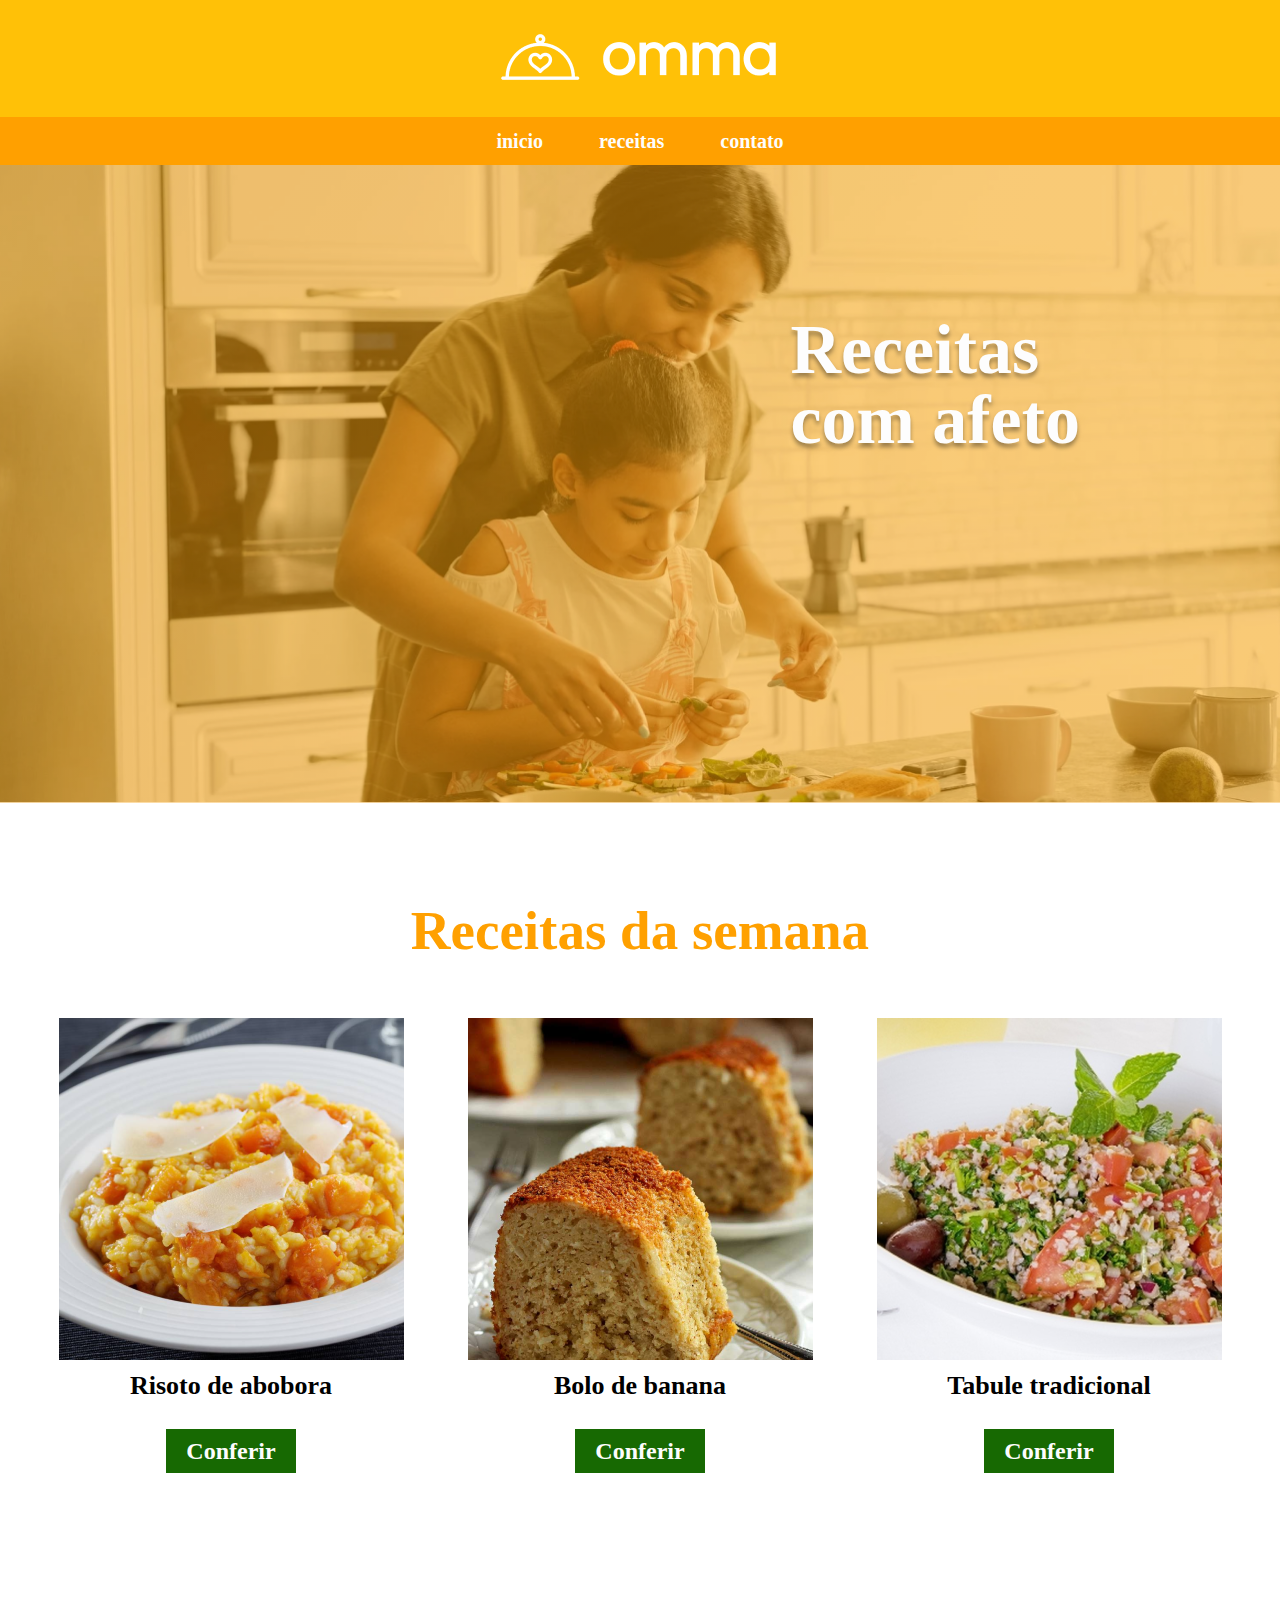
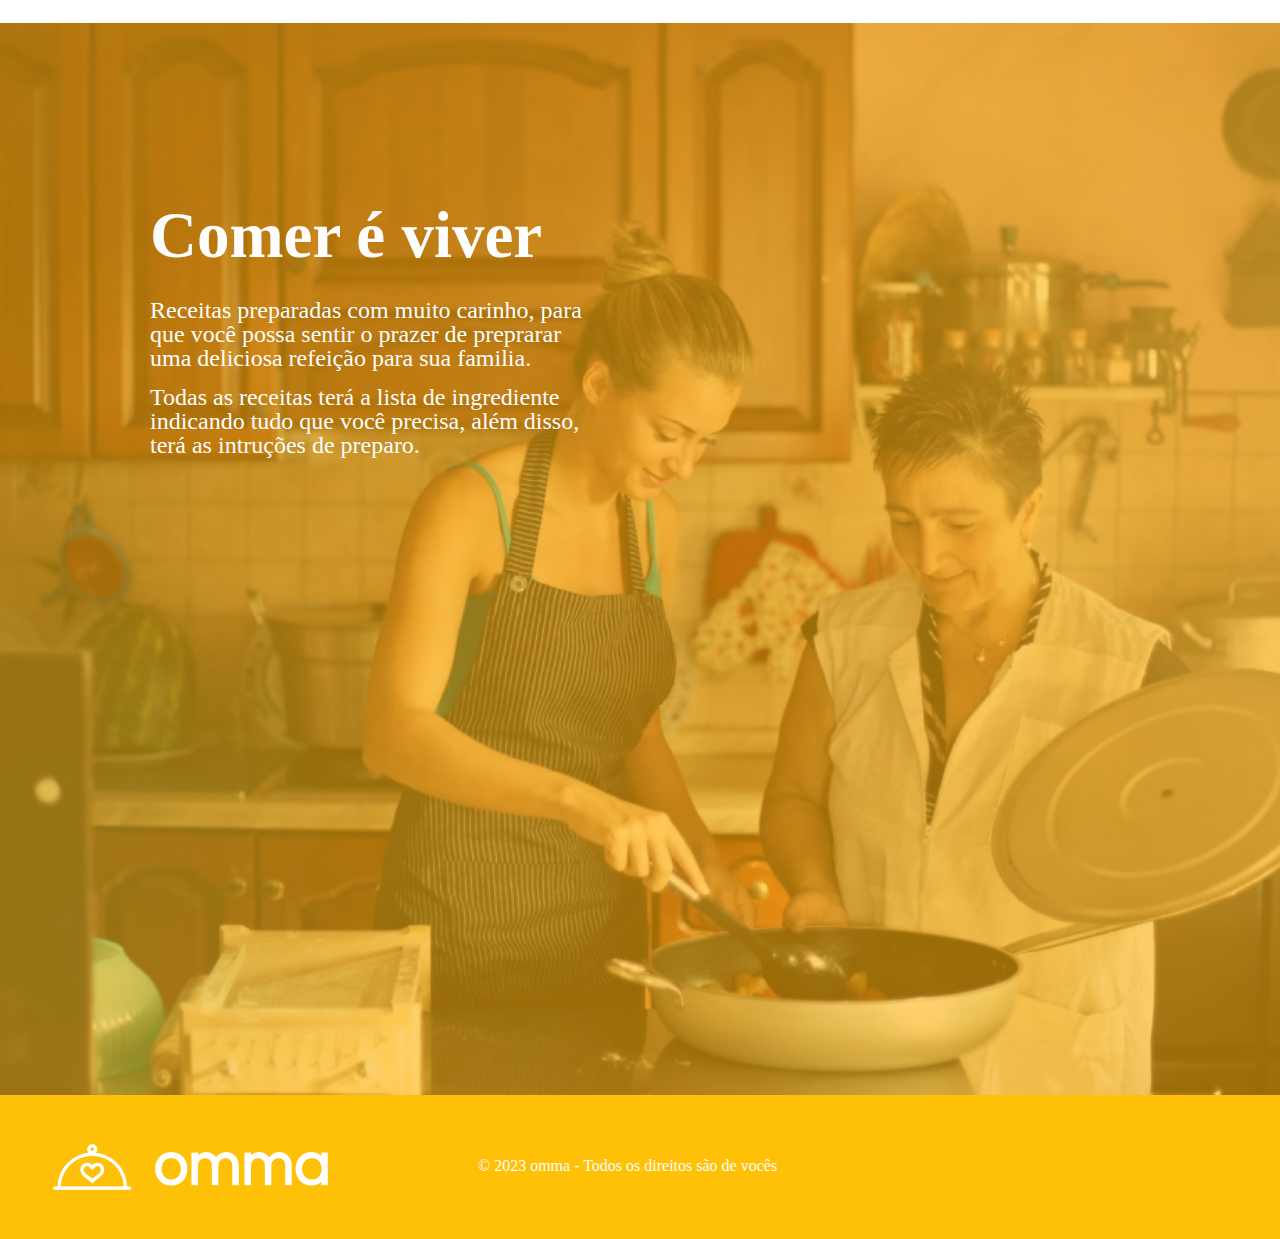
<file: index.html>
<!DOCTYPE html>
<html lang="pt-br">
<head>
    <meta charset="UTF-8">
    <meta name="viewport" content="width=device-width, initial-scale=1.0">
    <link rel="stylesheet" href="./assets/css/index.css">
    <link rel="preconnect" href="https://fonts.googleapis.com">
<link rel="preconnect" href="https://fonts.gstatic.com" crossorigin>
<link href="https://fonts.googleapis.com/css2?family=Montserrat:wght@500;600;700&family=Roboto:ital,wght@0,100;0,300;0,400;1,300;1,400&display=swap" rel="stylesheet">
    <title>Omma</title>
</head>
<body>
    <header>
        <div>
            <img src="./assets/image/logo.png" alt="logo escrito omma na cor branca">
        </div>
        
    </header>
    <nav>
        <a href="index.html">inicio</a>
        <a href="receitas.html">receitas</a>
        <a href="contato.html">contato</a>
    </nav>
    <main>
        <section id="hero-header">
            <h2>Receitas <br> com afeto</h2>
        </section>
        <section class="semana">
            <h2>Receitas da semana</h2>
            <div>
                <article>
                    <img src="./assets/image/risoto.png">
                    <h3>Risoto de abobora</h3>
                    <a href="receita-interna.html">Conferir</a>
                </article>
                <article>
                    <img src="./assets/image/receita.png">
                    <h3>Bolo de banana</h3>
                    <a href="#">Conferir</a>
                </article>
                <article>
                    <img src="./assets/image/receita1.png">
                    <h3>Tabule tradicional</h3>
                    <a href="#">Conferir</a>
                </article>
            </div>
        </section>
        <section class="hero-footer">
            <h2>Comer é viver</h2>

            <p>
                Receitas preparadas com muito carinho, para que você possa sentir
                o prazer de preprarar uma deliciosa refeição para sua familia. 
                
            </p>

            <p>
                Todas as receitas terá a lista de ingrediente indicando
                tudo que você precisa, além disso, terá as intruções de preparo.
            </p>

        </section>

    </main>
    <footer>
        <img src="./assets/image/logo.png">
        <span>© 2023 omma - Todos os direitos são de vocês</span>
    </footer>
    
</body>
</html>
</file>
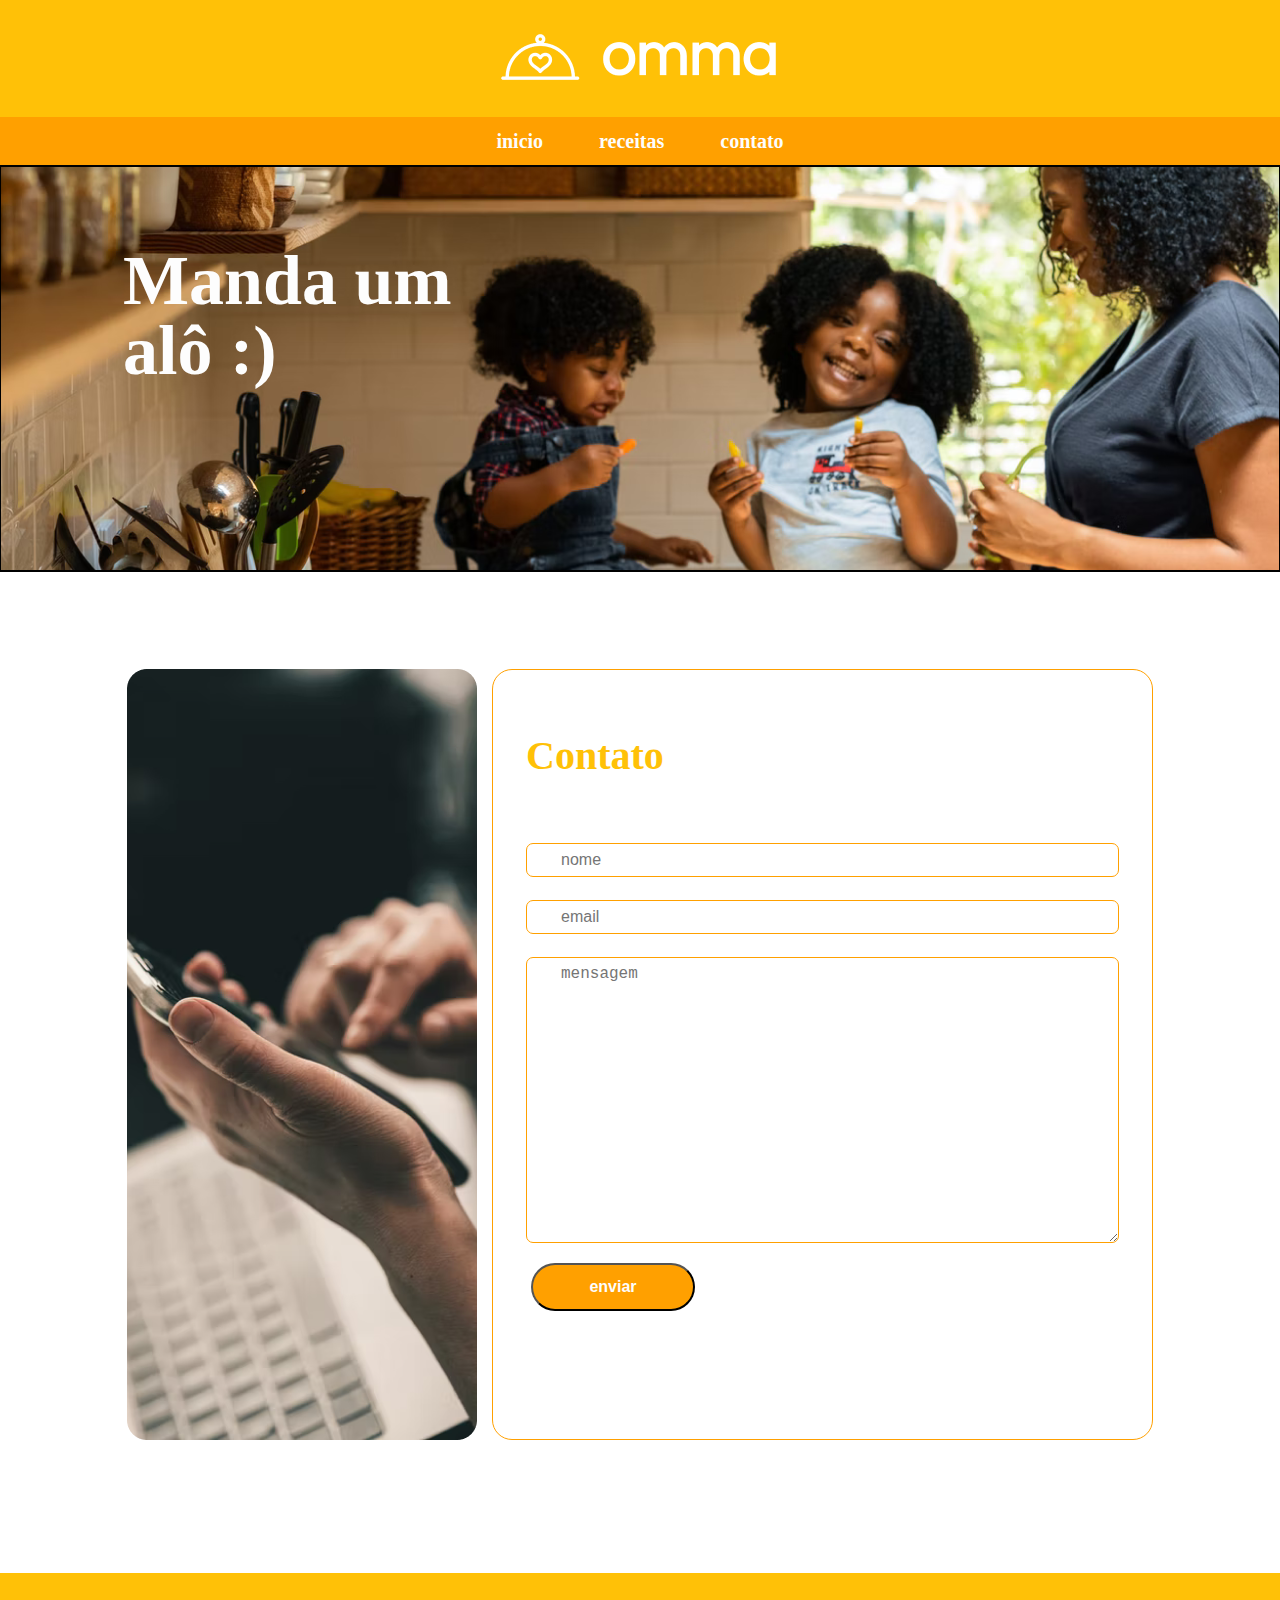
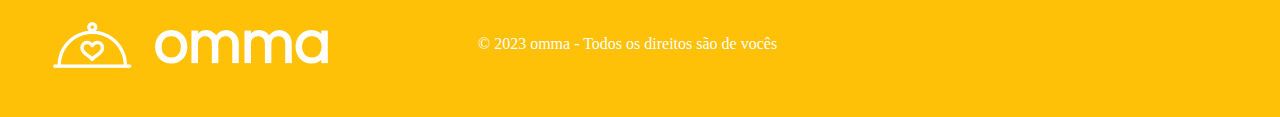
<file: contato.html>
<!DOCTYPE html>
<html lang="pt-br">
<head>
    <meta charset="UTF-8">
    <meta name="viewport" content="width=device-width, initial-scale=1.0">
    <link rel="stylesheet" href="./assets/css/index.css">
    <link rel="preconnect" href="https://fonts.googleapis.com">
<link rel="preconnect" href="https://fonts.gstatic.com" crossorigin>
<link href="https://fonts.googleapis.com/css2?family=Montserrat:wght@500;600;700&family=Roboto:ital,wght@0,100;0,300;0,400;1,300;1,400&display=swap" rel="stylesheet">
    <title>Omma</title>
</head>
<body>
    <header>
        <div>
            <img src="./assets/image/logo.png" alt="logo escrito omma na cor branca">
        </div>
        
    </header>
    <nav>
        <a href="index.html">inicio</a>
        <a href="receitas.html">receitas</a>
        <a href="contato.html">contato</a>
    </nav>
    <main>
        <section class="foto-contato">
            <h1>Manda um 
                alô :)
            </h1>    
        </section>
        <section id="contato">
            <img src="./assets/image/image2cont.png" width: 350px;
            height: 771px; alt="">

            <form action="#">
                <h2>Contato</h2>
                <input type="text" name="nome" placeholder="nome">
                <input type="email" name="email" placeholder="email">
                <textarea rows="15" name="mensagem" placeholder="mensagem"></textarea>
                <button type="submit">enviar</button>

            </form>
        </section>


    </main>
    <footer>
        <img src="./assets/image/logo.png">
        <span>© 2023 omma - Todos os direitos são de vocês</span>
    </footer>
    
</body>
</html>
</file>
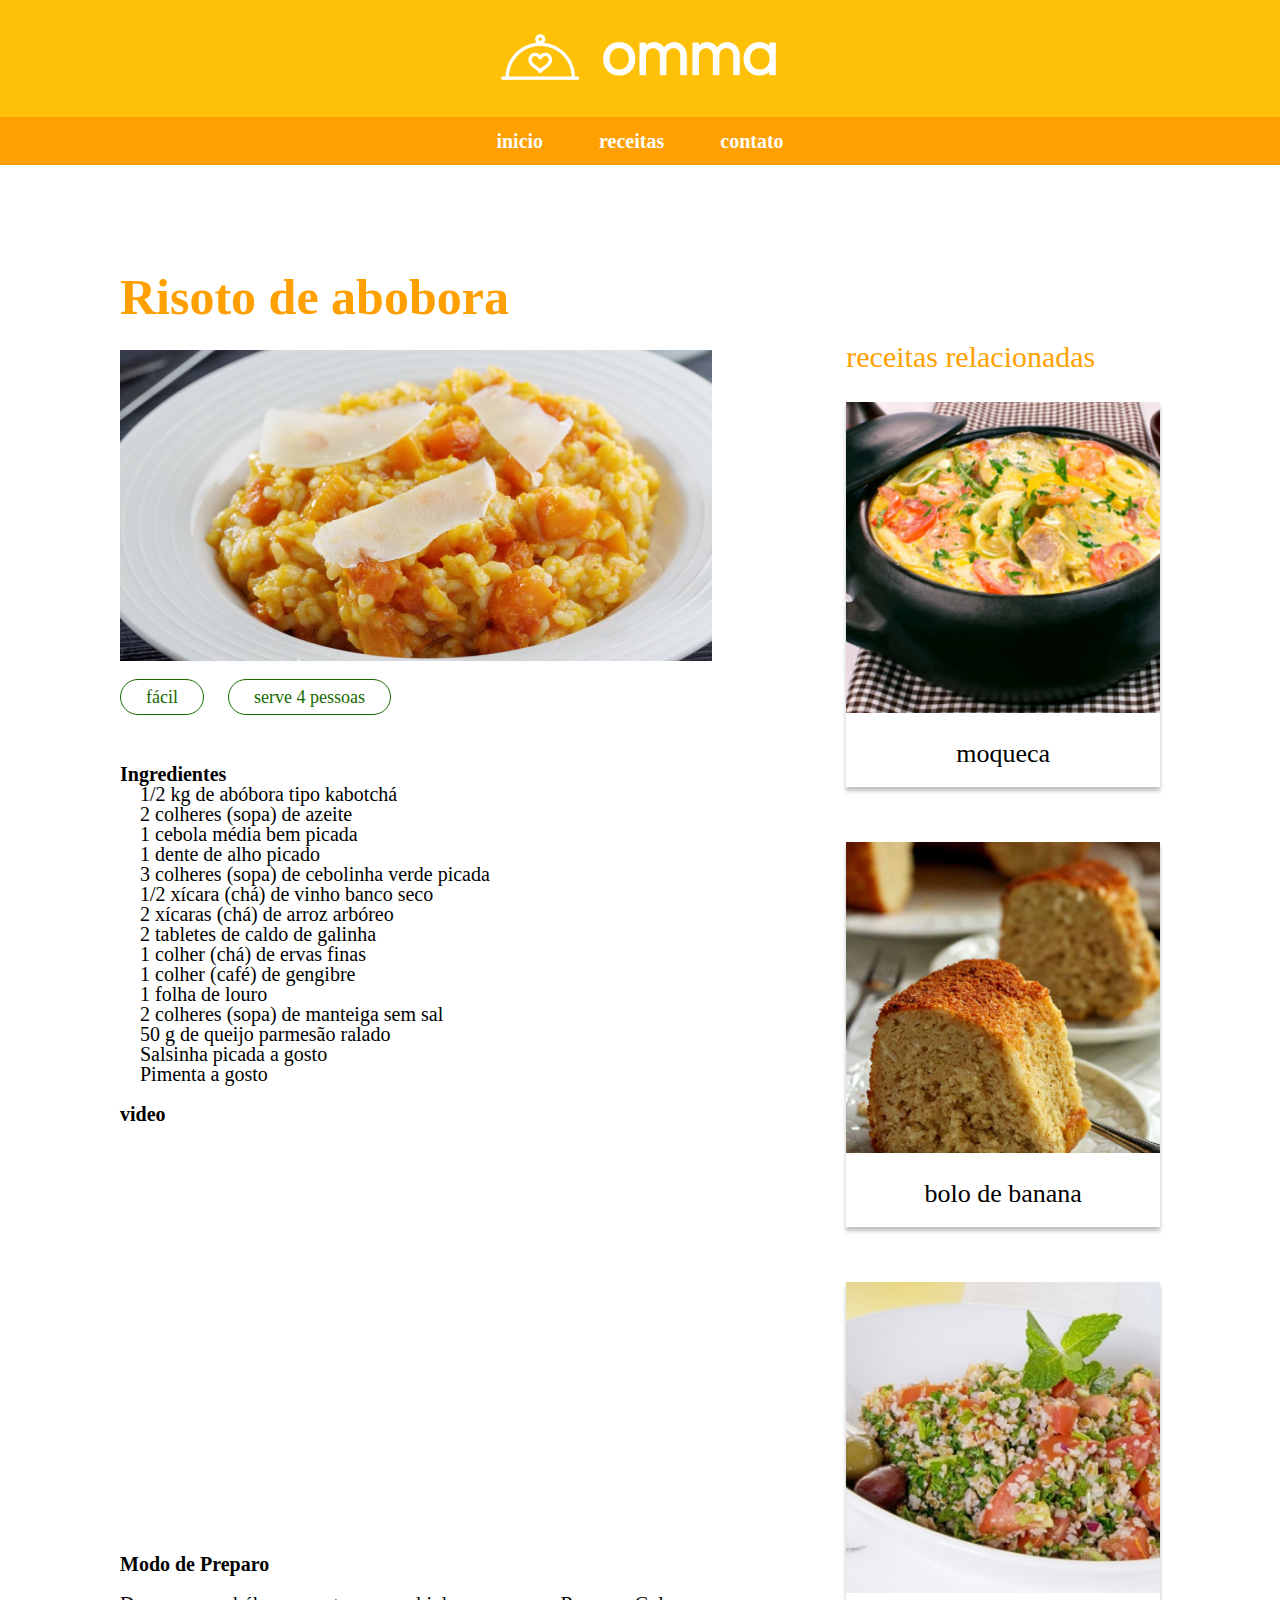
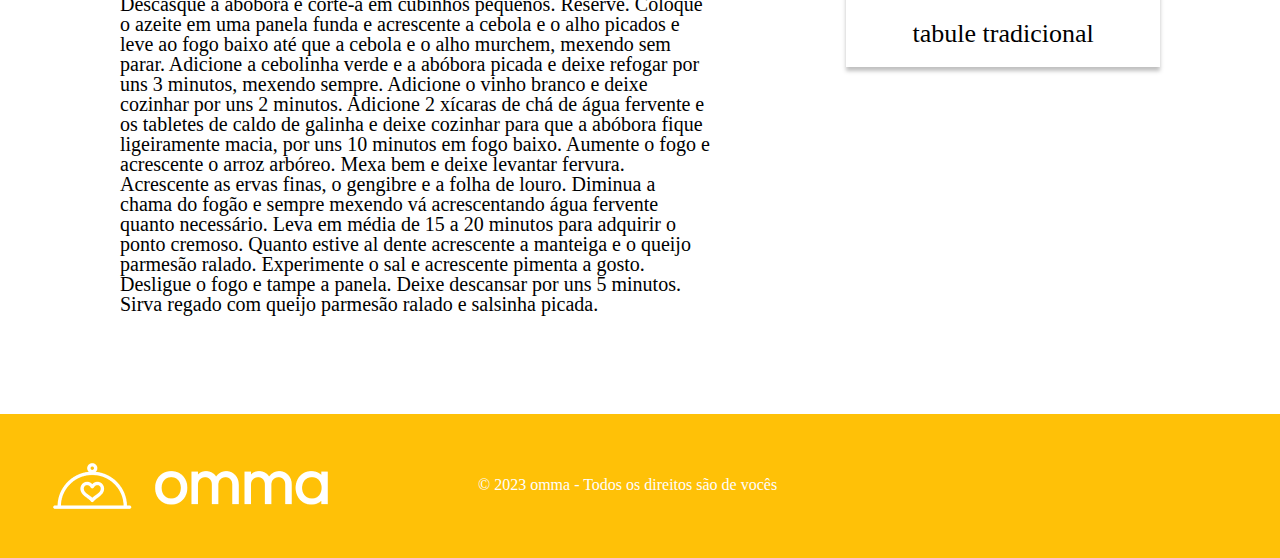
<file: receita-interna.html>
<!DOCTYPE html>
<html lang="pt-br">
<head>
    <meta charset="UTF-8">
    <meta name="viewport" content="width=device-width, initial-scale=1.0">
    <link rel="stylesheet" href="./assets/css/index.css">
    <link rel="preconnect" href="https://fonts.googleapis.com">
<link rel="preconnect" href="https://fonts.gstatic.com" crossorigin>
<link href="https://fonts.googleapis.com/css2?family=Montserrat:wght@500;600;700&family=Roboto:ital,wght@0,100;0,300;0,400;1,300;1,400&display=swap" rel="stylesheet">
    <title>Omma</title>
</head>
<body>
    <header>
        <div>
            <img src="./assets/image/logo.png" alt="logo escrito omma na cor branca">
        </div>
        
    </header>
    <nav>
        <a href="index.html">inicio</a>
        <a href="receitas.html">receitas</a>
        <a href="contato.html">contato</a>
    </nav>
    <main id="main-internal">
        <article>
            <h1>Risoto de abobora</h1>
            
                <img src="./assets/image/Rectangle 4.png" alt="">
            <div class="tags">
                <span>fácil</span>
                <span> serve 4 pessoas</span>
            </div>
            <p class="sub-titulo">Ingredientes</p>
            <ul>
               <li>1/2 kg de abóbora tipo kabotchá</li>
               <li>2 colheres (sopa) de azeite</li>
               <li>1 cebola média bem picada</li>
               <li>1 dente de alho picado</li>
               <li>3 colheres (sopa) de cebolinha verde picada</li>
               <li>1/2 xícara (chá) de vinho banco seco</li>
               <li>2 xícaras (chá) de arroz arbóreo</li>
               <li>2 tabletes de caldo de galinha</li>
               <li>1 colher (chá) de ervas finas</li>
               <li>1 colher (café) de gengibre</li>
               <li>1 folha de louro</li>
               <li>2 colheres (sopa) de manteiga sem sal</li>
               <li>50 g de queijo parmesão ralado</li>
               <li>Salsinha picada a gosto</li>
               <li>Pimenta a gosto</li>
               <br>
            </ul>
            <section>
                <h3 class="sub-titulo">video</h3>
                <iframe width="560" height="315" src="https://www.youtube.com/embed/Mxc3RQE4yAg?si=RWzc_S3DJvAtUSi3" 
                title="YouTube video player" frameborder="0" allow="accelerometer; autoplay; clipboard-write; 
                encrypted-media; gyroscope; picture-in-picture; web-share" allowfullscreen></iframe>
            </section>
            <br>
            <br>
            <section>
                <h3 class="sub-titulo">Modo de Preparo</h3>
                <br>
                <p>    
                Descasque a abóbora e corte-a em cubinhos pequenos. Reserve. 
                Coloque o azeite em uma panela funda e acrescente a cebola e o alho picados e leve ao fogo baixo até que a cebola e o alho murchem, mexendo sem parar. 
                Adicione a cebolinha verde e a abóbora picada e deixe refogar por uns 3 minutos, mexendo sempre. 
                Adicione o vinho branco e deixe cozinhar por uns 2 minutos. 
                Adicione 2 xícaras de chá de água fervente e os tabletes de caldo de galinha e deixe cozinhar para que a abóbora fique ligeiramente macia, por uns 10 minutos em fogo baixo. Aumente o fogo e acrescente o arroz arbóreo. Mexa bem e deixe levantar fervura. Acrescente as ervas finas, o gengibre e a folha de louro. Diminua a chama do fogão e sempre mexendo vá acrescentando água fervente quanto necessário. 
                Leva em média de 15 a 20 minutos para adquirir o ponto cremoso. Quanto estive al dente acrescente a manteiga e o queijo parmesão ralado. Experimente o sal e acrescente pimenta a gosto. Desligue o fogo e tampe a panela. 
                Deixe descansar por uns 5 minutos. Sirva regado com queijo parmesão ralado e salsinha picada.
                </p>
            </section>
        </article>
        
        <section class="receitas-relacionadas">
            <h2 class="titulo-direita">receitas relacionadas</h2>
            <article>   
                <a href="receita-interna.html">
                <img src="./assets/image/moqueca.png" alt="">
                <h3>moqueca</h3>
            </a>
            </article> 
            <article>
                <a href="receita-interna.html">
                <img src="./assets/image/bolo.png" alt="">
                <h3>bolo de banana</h3>
            </a>
            </article>
            <article> 
                <a href="receita-interna.html">  
                <img src="./assets/image/tabule.png" alt="">
                <h3>tabule tradicional</h3>
            </a>
            </article>  
        </section>
    </main>



    <footer>
        <img src="./assets/image/logo.png">
        <span>© 2023 omma - Todos os direitos são de vocês</span>
    </footer>
    
</body>
</html>
</file>
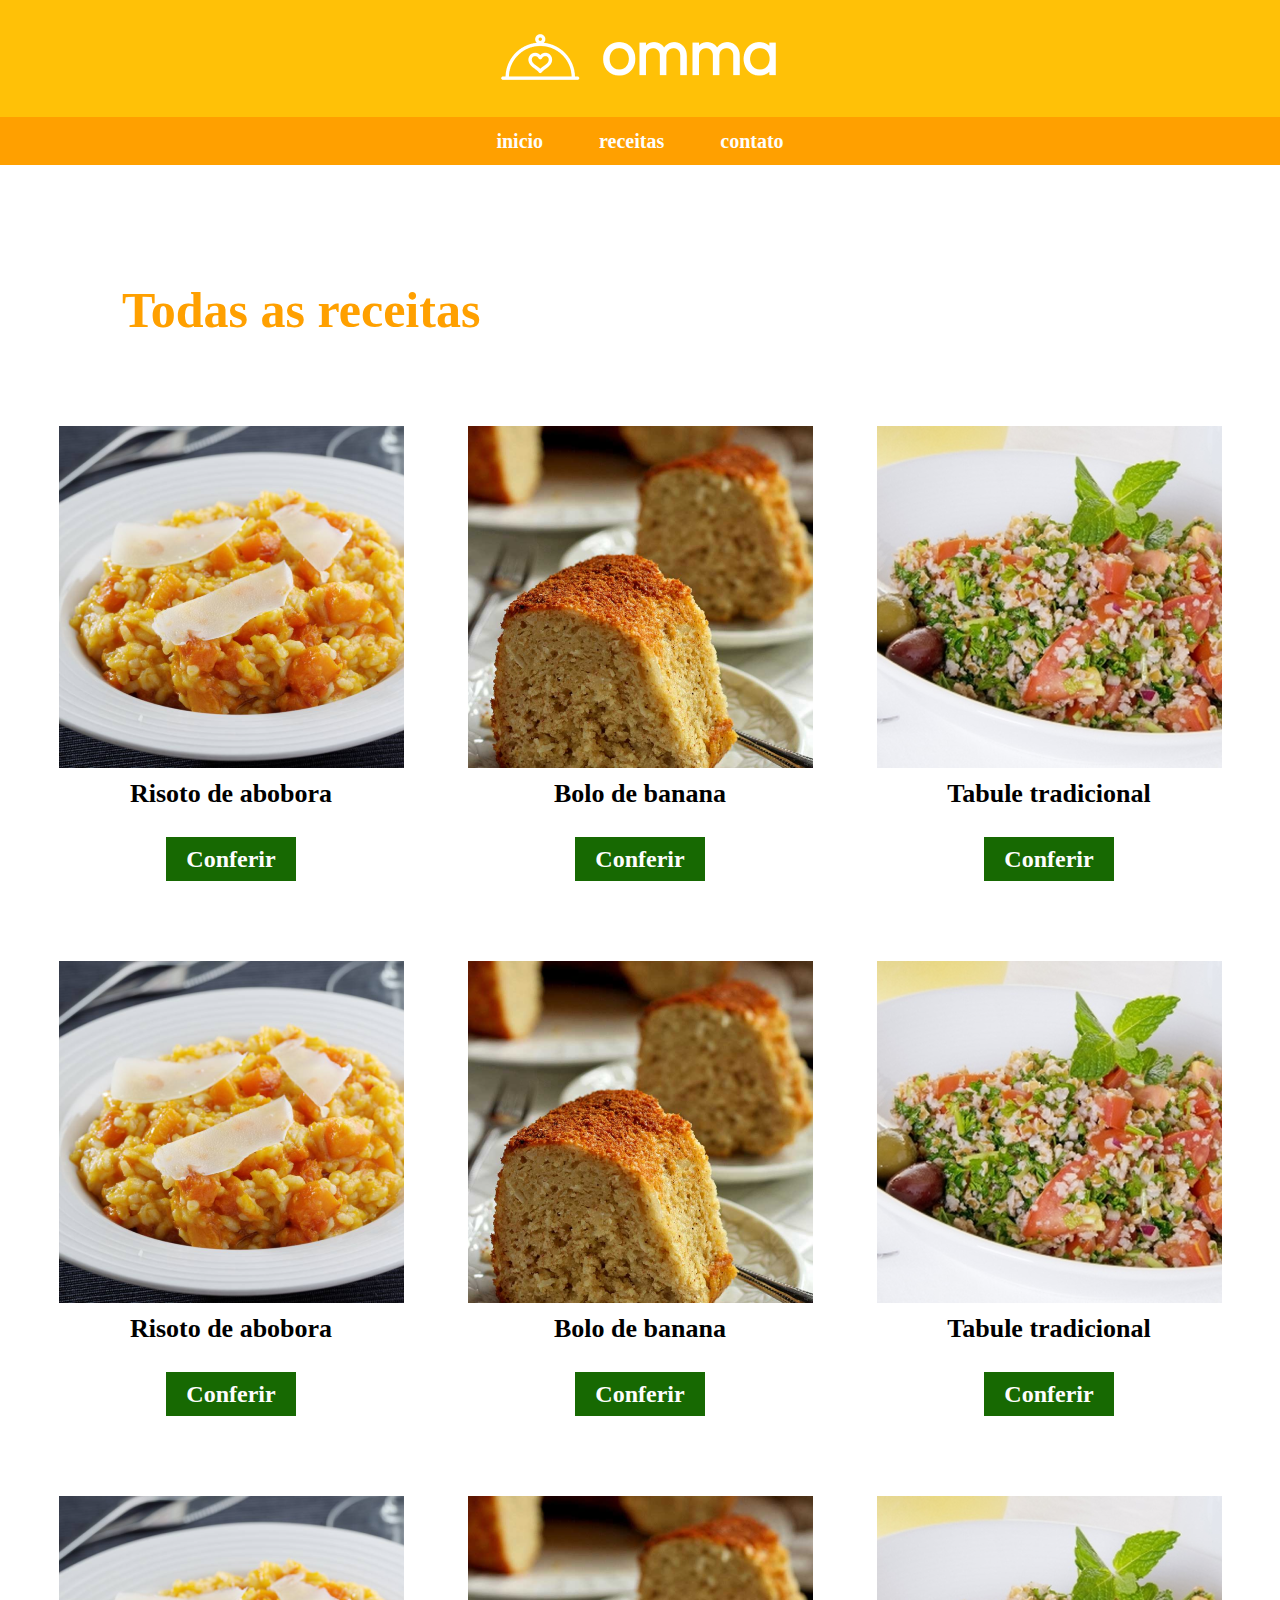
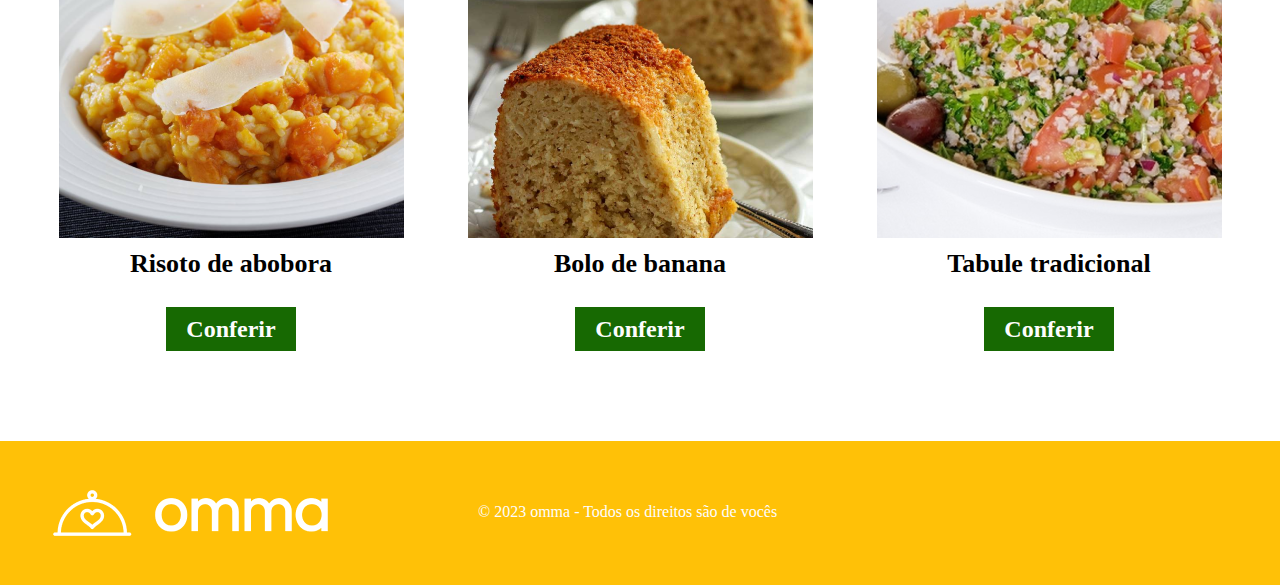
<file: receitas.html>
<!DOCTYPE html>
<html lang="pt-br">
<head>
    <meta charset="UTF-8">
    <meta name="viewport" content="width=device-width, initial-scale=1.0">
    <link rel="stylesheet" href="./assets/css/index.css">
    <link rel="preconnect" href="https://fonts.googleapis.com">
<link rel="preconnect" href="https://fonts.gstatic.com" crossorigin>
<link href="https://fonts.googleapis.com/css2?family=Montserrat:wght@500;600;700&family=Roboto:ital,wght@0,100;0,300;0,400;1,300;1,400&display=swap" rel="stylesheet">
    <title>Omma</title>
</head>
<body>
    <header>
        <div>
            <img src="./assets/image/logo.png" alt="logo escrito omma na cor branca">
        </div>
        
    </header>
    <nav>
        <a href="index.html">inicio</a>
        <a href="receitas.html">receitas</a>
        <a href="contato.html">contato</a>
    </nav>
    <main>
        <article class="todas">
            <h1>Todas as receitas</h1>
        </article>
        <section class="todas-receitas">
            <div>
                <article>
                    <img src="./assets/image/risoto.png">
                    <h3>Risoto de abobora</h3>
                    <a href="receita-interna.html">Conferir</a>
                </article>
                <article>
                    <img src="./assets/image/receita.png">
                    <h3>Bolo de banana</h3>
                    <a href="#">Conferir</a>
                </article>
                <article>
                    <img src="./assets/image/receita1.png">
                    <h3>Tabule tradicional</h3>
                    <a href="#">Conferir</a>
                </article>
                <article>
                    <img src="./assets/image/risoto.png">
                    <h3>Risoto de abobora</h3>
                    <a href="receita-interna.html">Conferir</a>
                </article>
                <article>
                    <img src="./assets/image/receita.png">
                    <h3>Bolo de banana</h3>
                    <a href="#">Conferir</a>
                </article>
                <article>
                    <img src="./assets/image/receita1.png">
                    <h3>Tabule tradicional</h3>
                    <a href="#">Conferir</a>
                </article>
                <article>
                    <img src="./assets/image/risoto.png">
                    <h3>Risoto de abobora</h3>
                    <a href="receita-interna.html">Conferir</a>
                </article>
                <article>
                    <img src="./assets/image/receita.png">
                    <h3>Bolo de banana</h3>
                    <a href="#">Conferir</a>
                </article>
                <article>
                    <img src="./assets/image/receita1.png">
                    <h3>Tabule tradicional</h3>
                    <a href="#">Conferir</a>
                </article>
            </div>
        </section>
    </main>
    <footer>
        <img src="./assets/image/logo.png">
        <span>© 2023 omma - Todos os direitos são de vocês</span>
    </footer>
    
</body>
</html>
</file>
<file: assets/css/index.css>
/* http://meyerweb.com/eric/tools/css/reset/ 
   v2.0 | 20110126
   License: none (public domain)
*/

html, body, div, span, applet, object, iframe,
h1, h2, h3, h4, h5, h6, p, blockquote, pre,
a, abbr, acronym, address, big, cite, code,
del, dfn, em, img, ins, kbd, q, s, samp,
small, strike, strong, sub, sup, tt, var,
b, u, i, center,
dl, dt, dd, ol, ul, li,
fieldset, form, label, legend,
table, caption, tbody, tfoot, thead, tr, th, td,
article, aside, canvas, details, embed, 
figure, figcaption, footer, header, hgroup, 
menu, nav, output, ruby, section, summary,
time, mark, audio, video {
	margin: 0;
	padding: 0;
	border: 0;
	font-size: 100%;
	font: inherit;
	vertical-align: baseline;
}
/* HTML5 display-role reset for older browsers */
article, aside, details, figcaption, figure, 
footer, header, hgroup, menu, nav, section {
	display: block;
}
body {
	line-height: 1;
}
ol, ul {
	list-style: none;
}
blockquote, q {
	quotes: none;
}
blockquote:before, blockquote:after,
q:before, q:after {
	content: '';
	content: none;
}
table {
	border-collapse: collapse;
	border-spacing: 0;
}

header,

header {

    background-color: #FFC107;
    height: 117px;
    display:flex;
    align-items: center;
    justify-content: center;
    

}

nav {

    height: 48px;
    background-color:#FFA000;
    display:flex;
    align-items: center;
    justify-content: center;
}

nav > a {

    color: #fdfdfd;
    text-decoration: none;
    font-weight: 700;
    font-size: 20px;
    line-height: 24px;
    text-transform: lowercase;
    margin: 0px 28px;
}


#hero-header{

    background: linear-gradient( 0deg,
        rgba(255, 160, 0, 0.3),
        rgba(255, 160, 0, 0.3)),
    url(../image/principal.png);
    background-repeat: no-repeat;
    background-size: cover;
    background-position: center;
    height:638px;
}

#hero-header h2 {

    color: #fdfdfd;
    font-size: 70px;
    font-weight: 700;
    text-shadow: 0px 4px 4px rgba(0, 0, 0, 0.36);
    float: right;
    margin: 150px 200px 50px 50px;

}

.semana {

    padding: 100px 0;
    text-align: center;
}

.semana h2 {

    color: #FFA000;
    font-size: 55px;
    font-weight: 700;
    margin-bottom: 30px;
}

.semana article {

    display: inline-block;
    padding: 30px;
}

.semana h3 {

    font-size: 26px;
    font-weight: 600;
    margin: 10px 0;
}

.semana a {

    background-color: #176902;
    color: #fdfdfd;
    padding: 10px 20px;
    margin: 20px 0;
    display: inline-block;
    font-size: 24px;
    text-decoration: none;
    font-weight: 600;
}

.hero-footer {

    background: linear-gradient( 0deg,
        rgba(255, 160, 0, 0.3),
        rgba(255, 160, 0, 0.3)),
    url(../image/image\ 2.png);
    background-repeat: no-repeat;
    background-size: cover;
    background-position: center;
    height:772px;
    color: #fdfdfd;
    padding: 150px;
}

.hero-footer h2 {

    font-size: 65px;
    font-weight: 700;
    margin: 30px 0;
}

.hero-footer p {

    font-size: 24px;
    font-weight: 500;
    width: 450px;
    margin: 15px 0;
}

footer {

    background-color: #FFC107;
    color: #fdfdfd;
    padding: 30px;
}
footer img {

    vertical-align: middle;
}

footer span {

    margin: 120px;
    
}

#main-internal {

    margin-top: 107px;
    padding: 0 120px 100px;
    display: flex;
    justify-content:space-between;
}

#main-internal article {

    font-size: 20px;
    display: flex;
    flex-direction: column;

}

#main-internal article h1 {

    font-size: 50px;
    font-weight: 700;
    color: #FFA000;
    margin-bottom: 28px;
}

#main-internal article img {

    margin-bottom: 25px;
    width: 592;
    height: 311px;
}

.tags {

    margin-bottom: 58px;
}

.tags span {

    color: #176902;
    font-size: 18px;
    border: 1px solid #176902;
    padding: 7px 25px;
    border-radius: 47px;
    margin-right: 19px;

}

#main-internal article p {

    max-width: 590px;
    
}

ul li {

    margin-left: 20px;

}

.sub-titulo {

    font-weight: bold;
}

#main-internal article iframe {

    margin-top: 37px;
    margin-bottom: 35px;
}

.receitas-relacionadas article {
    width: 345;
    height: 342;
    display: flex;
    flex-direction: column;
    margin-top: 30px;
    box-shadow: 0px 4px 4px 0px #00000040;
    margin-bottom: 55px;


}
.titulo-direita {

    font-weight: 500;
    font-size: 30px;
    color: #FFA000;
    margin-top: 70px;
    
}
.receitas-relacionadas article h3 {

    text-align: center;
    font-size: 26px;
    margin-bottom: 20px;
    color:#000000;
    
}

.receitas-relacionadas a {

    text-decoration: none;
}

.foto-contato {

    height: 405px;
    border: 1px solid #000000;
    background: 
    url(../image/image\ 1\ cont.png);
    background-repeat: no-repeat;
    background-size: cover;
    background-position: center;
    
   
}

.foto-contato h1 {

    font-size: 70px;
    font-weight: 700;
    color: #fdfdfd;
    margin-top: 80px;
    margin-left: 122px;
    width: 419px;
    height: 170px;
}

#contato {

    margin: 97px 127px 133px;
    display: flex;
    justify-content: space-between;
    
}

#contato form {

    flex-grow: 2;
    margin-left: 15px;
    border: 1px solid #FFA000;
    border-radius: 20px;
    padding: 66px 33px;
    display: flex;
    flex-direction: column;
}

#contato h2 {

    font-size: 40px;
    font-weight: 700;
    margin-bottom: 67px;
    color: #FFC107;
}

#contato form input {

    border: 1px solid #FFA000;
    border-radius: 7px;
    font-size: 16px;
    padding: 7px 34px;
    margin-bottom: 23px;
}

#contato form textarea {

    border: 1px solid #FFA000;
    border-radius: 7px;
    padding: 7px 34px;
    font-size: 16px;
}

#contato form button {

    background-color: #FFA000;
    color: #fdfdfd;
    width: 164px;
    height: 48px;
    margin-top: 20px;
    margin-left: 5px;
    border-radius: 50px;
    font-size: 16px;
    text-decoration: none;
    font-weight: 700;
}

.todas h1 {

width: 440px;
height: 61px;
margin-top: 120px;
margin-left: 122px;
margin-bottom: 10px;
color: #FFA000;
font-size: 50px;
font-weight: 700;


}

.todas-receitas {

    padding: 40px 0;
    text-align: center;
}


.todas-receitas article {

    display: inline-block;
    padding: 30px;
}

.todas-receitas h3 {

    font-size: 26px;
    font-weight: 600;
    margin: 10px 0;
}

.todas-receitas a {

    background-color: #176902;
    color: #fdfdfd;
    padding: 10px 20px;
    margin: 20px 0;
    display: inline-block;
    font-size: 24px;
    text-decoration: none;
    font-weight: 600;
}

@media only screen and (max-width: 768px ) {
    #hero-header {
        width: 100%;
        text-align: justify;
    }
    

}

@media only screen and (max-width: 480px ) {
    #hero-header {
        width: 100%;
        text-align: justify;
    }
    .hero-footer p {
        max-width: 80%;
        text-align: justify;
    }
    
}
</file>
